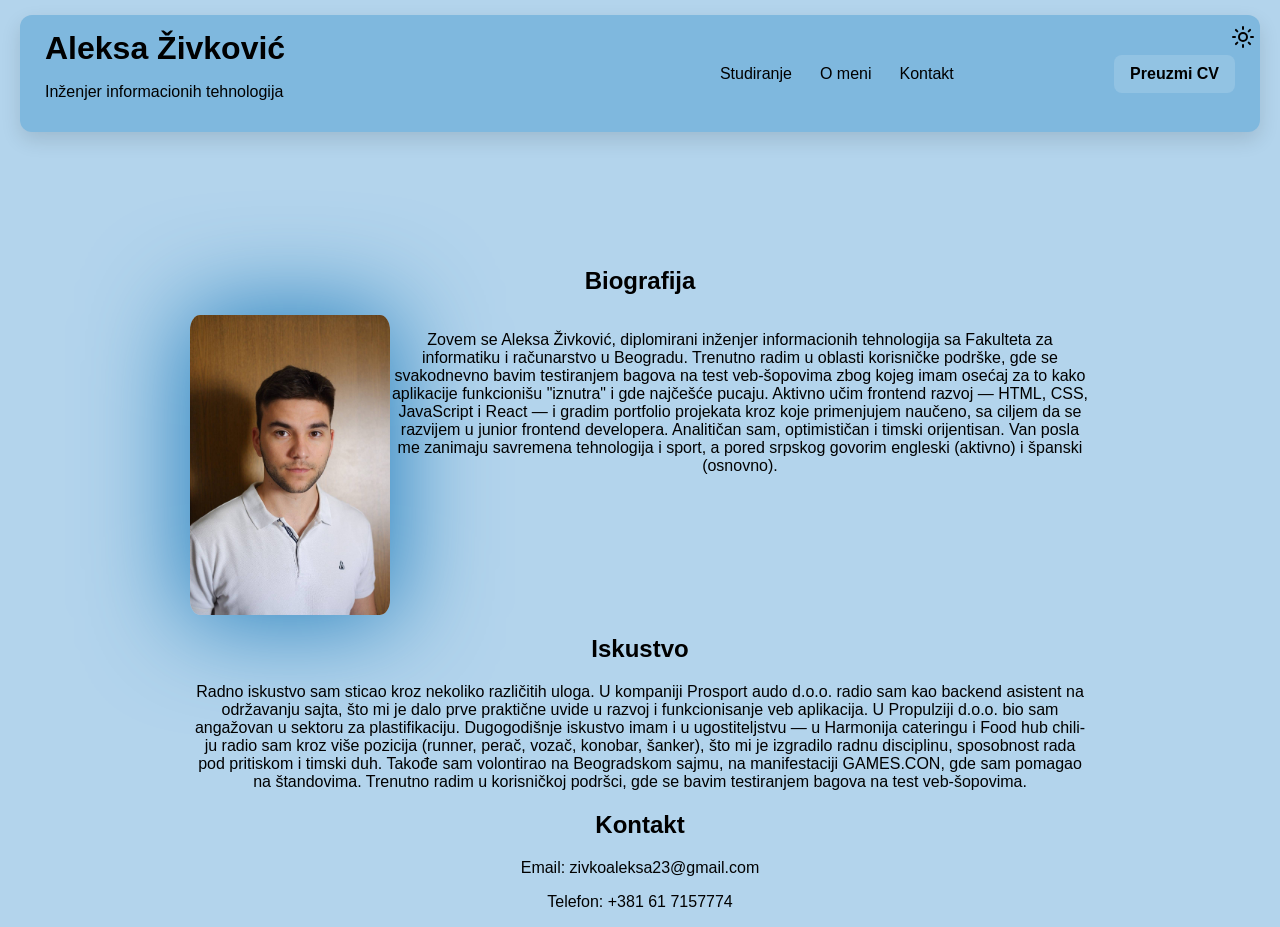
<file: index.html>
<html lang="en">
<head>
    <meta charset="UTF-8">
    <meta name="viewport" content="width=device-width, initial-scale=1.0">
    <title>Aleksa Živković</title>
    <link rel="stylesheet" href="Style.css">
    
</head>
<body id="stranica">

    <button class="meni-dugme" onclick="dark()">
        <svg xmlns="http://www.w3.org/2000/svg" width="24" height="24" viewBox="0 0 24 24" fill="none" stroke="currentColor" stroke-width="2" stroke-linecap="round" stroke-linejoin="round">
         <circle cx="12" cy="12" r="4"></circle>
               <path d="M12 2v2"></path>
             <path d="M12 20v2"></path>
             <path d="m4.93 4.93 1.41 1.41"></path>
             <path d="m17.66 17.66 1.41 1.41"></path>
             <path d="M2 12h2"></path>
             <path d="M20 12h2"></path>
              <path d="m6.34 17.66-1.41 1.41"></path>
             <path d="m19.07 4.93-1.41 1.41"></path>
        </svg>
    </button>
    
    <header>
        <div class="sidebaner">
            
            
            
            <div class = "naziv">
                <h1>Aleksa Živković</h1>
                <p class="zvanje">Inženjer informacionih tehnologija</p>
            </div>

            <div class="meni">
                <ul>
                     <li><a href="#studiranje">Studiranje</a></li>
                     <li><a href="#o-meni">O meni</a></li>
                     <li><a href="#kontakt">Kontakt</a></li>
                </ul>
             </div>
             <div class="cv">
                <a href="CV.pdf" download>Preuzmi CV</a>

             </div>
        </div>
    </header>

    <main>

        <section  id="o-meni">
            <h2>Biografija</h2>
            <div class="bio">
                <img class="slika" src="slike/IMG-20250509-WA0011.jpg" alt="slika" >
                <p>Zovem se Aleksa Živković, diplomirani inženjer informacionih tehnologija sa Fakulteta za informatiku i računarstvo u Beogradu. Trenutno radim u oblasti korisničke podrške, gde se svakodnevno bavim testiranjem bagova na test veb-šopovima zbog kojeg imam osećaj za to kako aplikacije funkcionišu "iznutra" i gde najčešće pucaju.

Aktivno učim frontend razvoj — HTML, CSS, JavaScript i React — i gradim portfolio projekata kroz koje primenjujem naučeno, sa ciljem da se razvijem u junior frontend developera.

Analitičan sam, optimističan i timski orijentisan. Van posla me zanimaju savremena tehnologija i sport, a pored srpskog govorim engleski (aktivno) i španski (osnovno).</p>
            </div>
            <h2>Iskustvo</h2>
            <p>Radno iskustvo sam sticao kroz nekoliko različitih uloga. U kompaniji Prosport audo d.o.o. radio sam kao backend asistent na održavanju sajta, što mi je dalo prve praktične uvide u razvoj i funkcionisanje veb aplikacija. U Propulziji d.o.o. bio sam angažovan u sektoru za plastifikaciju.

Dugogodišnje iskustvo imam i u ugostiteljstvu — u Harmonija cateringu i Food hub chili-ju radio sam kroz više pozicija (runner, perač, vozač, konobar, šanker), što mi je izgradilo radnu disciplinu, sposobnost rada pod pritiskom i timski duh. Takođe sam volontirao na Beogradskom sajmu, na manifestaciji GAMES.CON, gde sam pomagao na štandovima.

Trenutno radim u korisničkoj podršci, gde se bavim testiranjem bagova na test veb-šopovima.</p>
            
            
        </section>

        <section id="kontakt">
            <h2>Kontakt</h2>
            <p>Email: zivkoaleksa23@gmail.com</p>
            <p>Telefon: +381 61 7157774</p>
        </section>
    </main>




  
    <script>
        function dark() {
            document.getElementById('stranica').classList.toggle('crno');
        }
    </script>
</body>
</html>
</file>
<file: Style.css>
html {
    scroll-behavior: smooth;
    scroll-padding-top: 40px;
}

body {
    color: #000000;
    background-color: #B3D4EC;
    font-family: Arial, sans-serif;
    padding: 0;
    margin: 0;
    text-align: center;
    transition: background-color 0.5s, color 0.5s;
}

main {
    margin: 120px auto 0;
    text-align: center;
    width: min(900px, 90%);
}

header {
    position: sticky;
    top: 0;
    z-index: 10;
    width: 100%;
    padding: 15px 20px;
    box-sizing: border-box;
}

.sidebaner {
    display: flex;
    align-items: center;
    justify-content: space-between;
    gap: 20px;
    width: 100%;
    box-sizing: border-box;
    padding: 15px 25px;
    background-color:#7FB8DE;
    box-shadow: 0 8px 20px rgba(0, 0, 0, 0.12);
    transition: background-color 0.5s ease, box-shadow 0.3s ease;
    border-radius: 12px;
}

body.crno .sidebaner{
    background-color: #0D2C4A;
    box-shadow: 0 8px 20px rgba(0, 0, 0, 0.25);
}

.naziv {
    display: flex;
    flex-direction: column;
    align-items: flex-start;
    justify-content: center;
    flex: 1;
    text-align: left;
}

.meni {
    flex: 1;
    display: flex;
    justify-content: center;
}

.meni ul {
    display: flex;
    align-items: center;
    justify-content: center;
    gap: 28px;
    list-style: none;
    margin: 0;
    padding: 0;
}

.meni li {
    display: inline-block;
}

.cv {
    flex: 0 0 auto;
    padding: 10px 16px;
    border-radius: 8px;
    background-color: rgba(255, 255, 255, 0.15);
    font-weight: bold;
    white-space: nowrap;
}

a{
    text-decoration: none;
    color: inherit;
}

img {
    max-width: 50%;
    height: auto;
}

.slika{
    width: auto;
    height: 300px;
    object-fit: cover;
    border-radius: 5%;
    box-shadow: 0 0 100px 5px #237ebb;
}

body.crno .slika {
    box-shadow: none;
}

h1 {
    cursor: pointer;
    margin: 0;
}

body.crno{
    background-color: #1B4F7A;
    color: #B3D4EC;
}

body.crno main{
    color: #B3D4EC;
}

body.crno .meni-dugme{
    color: #B3D4EC;
}

.meni-dugme {
    background: none;
    border: none;
    color: inherit;
    cursor: pointer;
    padding: 5px;
    position: fixed;
    top: 20px;
    right: 20px;
    z-index: 20;
}

.meni-dugme:hover {
    background-color: #549bd1;
    border-radius: 5px;
}

.meni-dugme img {
    width: 30px;
    height: 30px;
}

.bio{
    display: flex;
}
</file>
